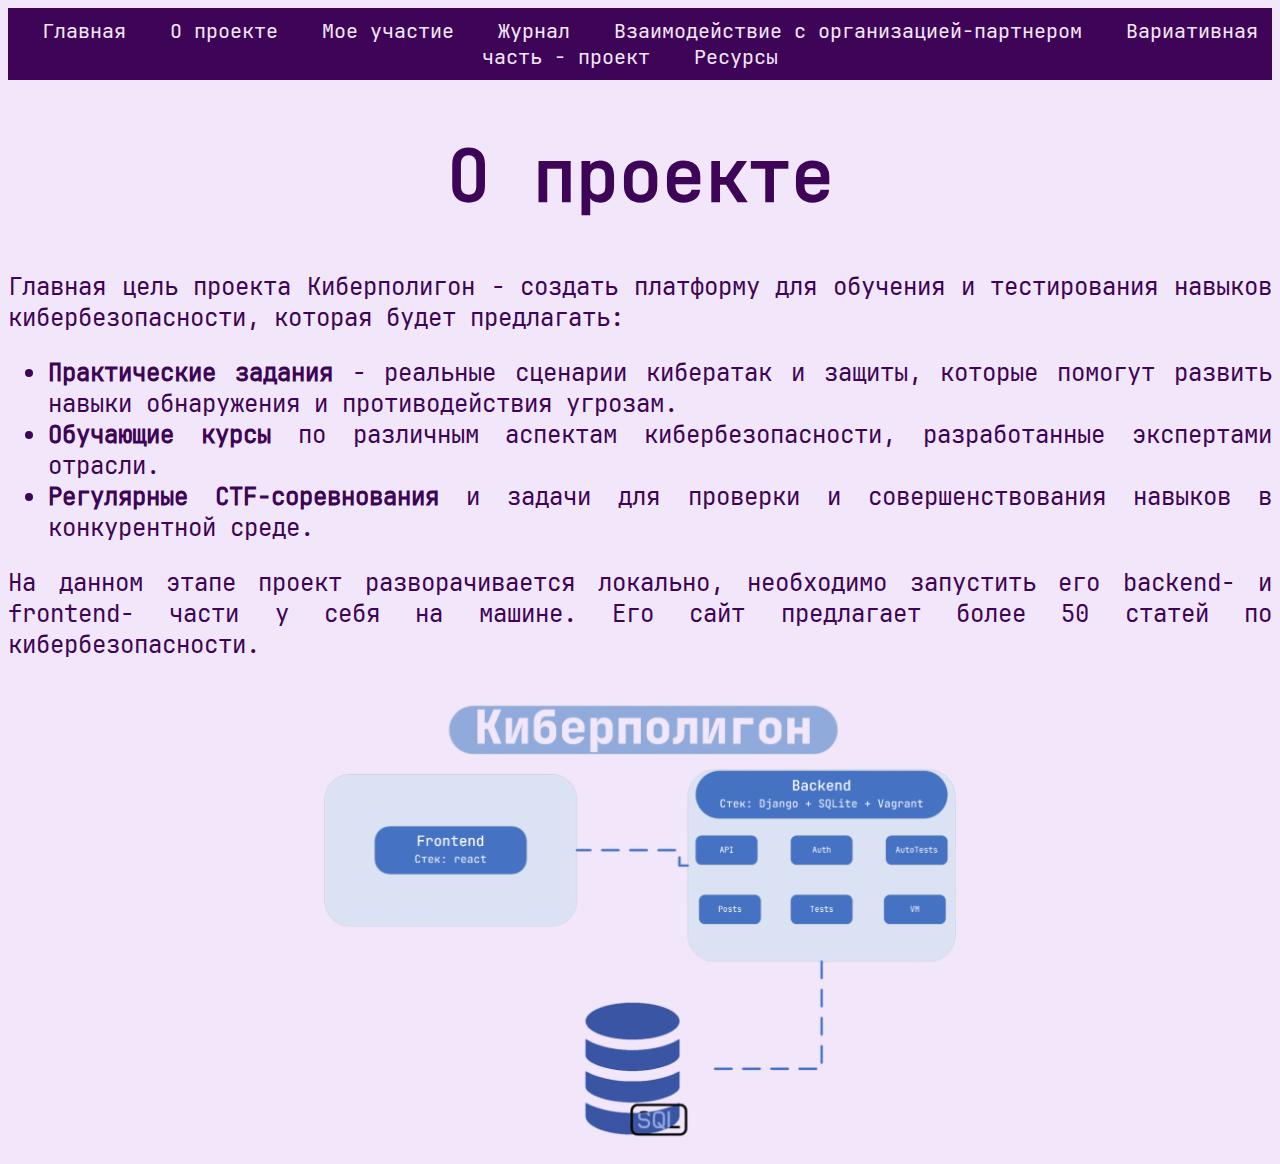
<file: site/public/about.html>
<!DOCTYPE html>
<html>
<head>
    <meta charset="utf-8">
    <link rel="stylesheet" href="styles.css">
    <title>О проекте</title>
</head>
<body>
    <div class="navbar">
        <a href="index.html">Главная</a>
        <a href="about.html">О проекте</a>
        <a href="participants.html">Мое участие</a>
        <a href="journal.html">Журнал</a>
        <a href="interaction.html">Взаимодействие с организацией-партнером</a>
        <a href="bot_project.html">Вариативная часть - проект</a>
        <a href="resourses.html">Ресурсы</a>
    </div>

    <h1>О проекте</h1>

    <div class="text">
        <p>Главная цель проекта Киберполигон - создать платформу для обучения и тестирования навыков кибербезопасности, которая будет предлагать:
        <ul>
            <li><strong>Практические задания</strong> - реальные сценарии кибератак и защиты, которые помогут развить навыки обнаружения и противодействия угрозам.</li>
            <li><strong>Обучающие курсы</strong> по различным аспектам кибербезопасности, разработанные экспертами отрасли.</li>
            <li><strong>Регулярные CTF-соревнования</strong> и задачи для проверки и совершенствования навыков в конкурентной среде.</li>
        </ul>
        </p>
        <p>
            На данном этапе проект разворачивается локально, необходимо запустить его backend- и frontend- части у себя на машине. Его сайт предлагает 
            более 50 статей по кибербезопасности.
        </p>
    </div>
    <div>
        <img class="bigimg" src="images/scheme.png" alt="shema">
    </div>

</body>
</html>
</file>
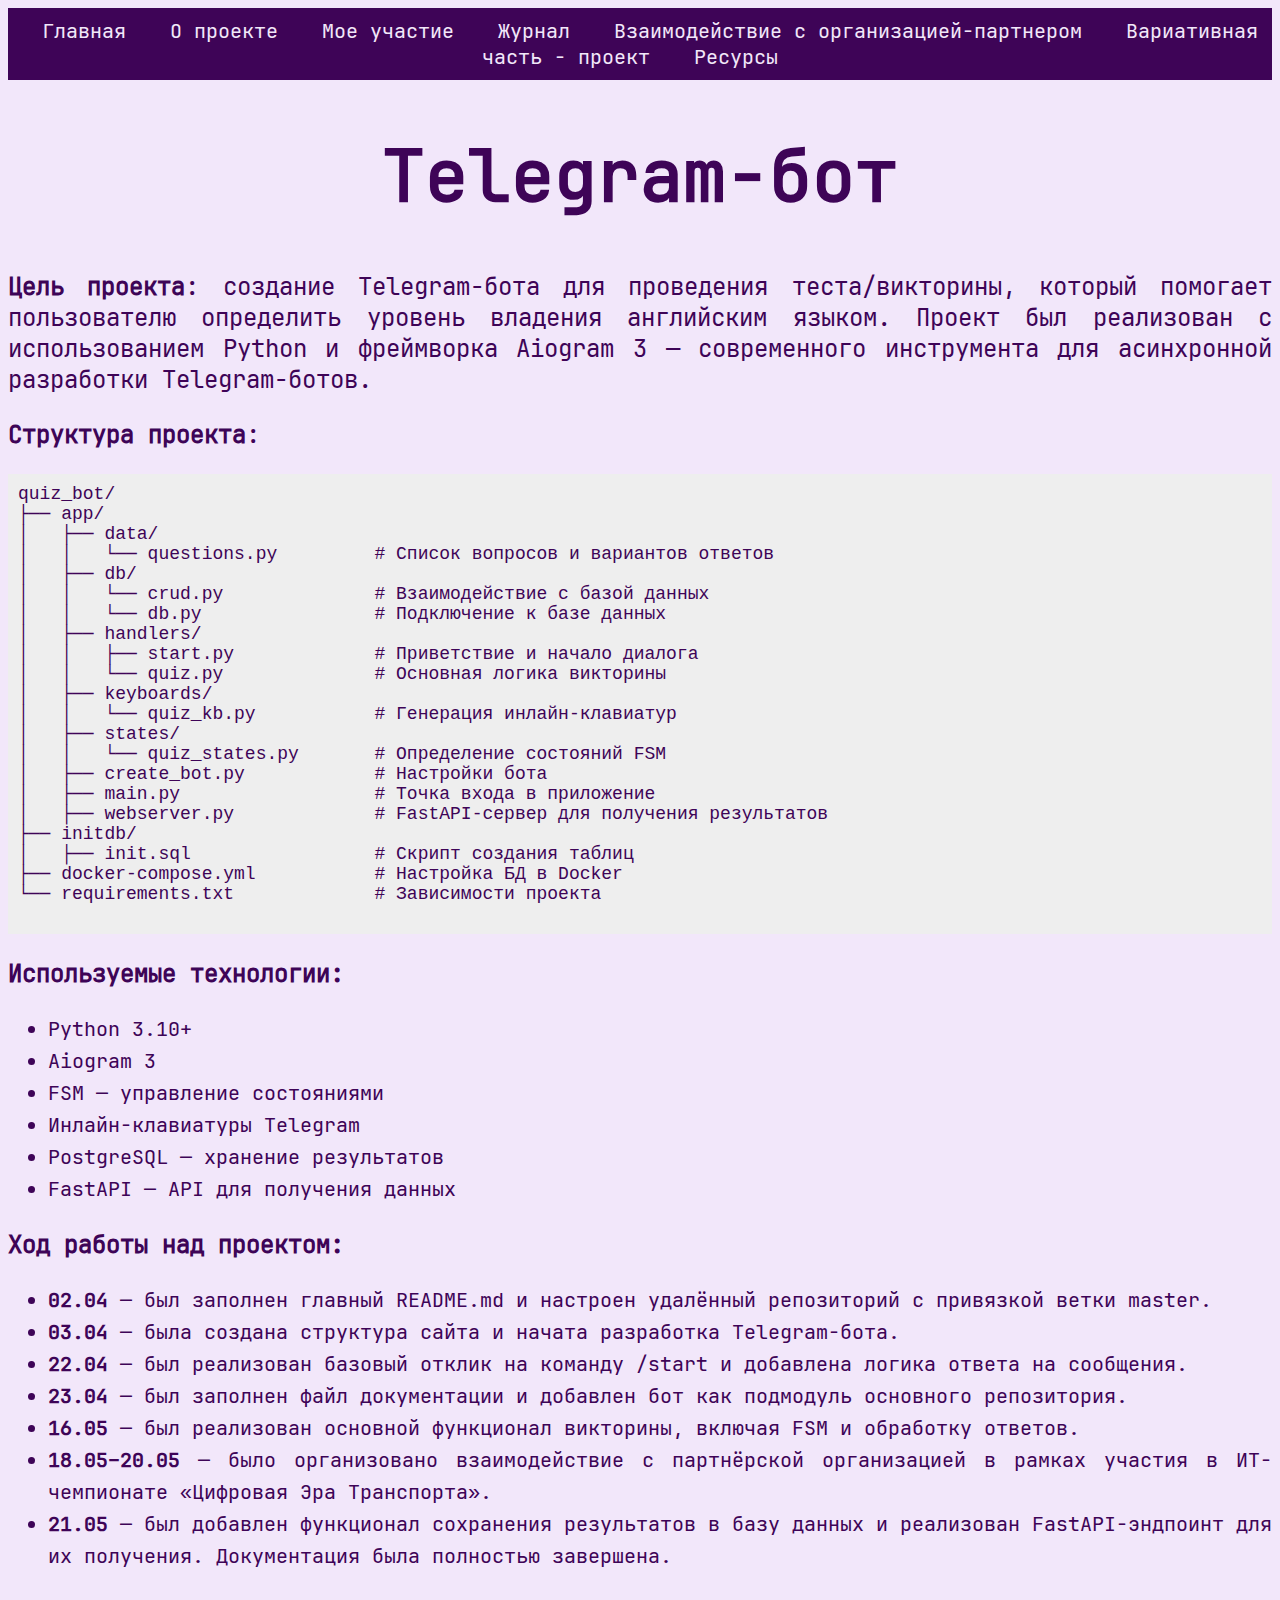
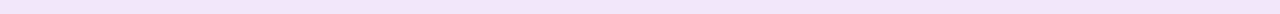
<file: site/public/bot_project.html>
<!DOCTYPE html>
<html>
<head>
    <meta charset="utf-8">
    <link rel="stylesheet" href="styles.css">
    <title>Telegram-бот</title>
</head>
<body>
    <div class="navbar">
        <a href="index.html">Главная</a>
        <a href="about.html">О проекте</a>
        <a href="participants.html">Мое участие</a>
        <a href="journal.html">Журнал</a>
        <a href="interaction.html">Взаимодействие с организацией-партнером</a>
        <a href="bot_project.html">Вариативная часть - проект</a>
        <a href="resourses.html">Ресурсы</a>
    </div>

    <h1>Telegram-бот</h1>

    <div class="text">
        <p><strong>Цель проекта</strong>: создание Telegram-бота для проведения теста/викторины, который помогает пользователю определить уровень владения английским языком. Проект был реализован с использованием Python и фреймворка Aiogram 3 — современного инструмента для асинхронной разработки Telegram-ботов.</p>

        <p><strong>Структура проекта</strong>:</p>
        <pre style="font-size: 18px; background-color: #eee; padding: 10px;">
quiz_bot/
├── app/
│   ├── data/
│   │   └── questions.py         # Список вопросов и вариантов ответов
│   ├── db/
│   │   └── crud.py              # Взаимодействие с базой данных
│   │   └── db.py                # Подключение к базе данных
│   ├── handlers/
│   │   ├── start.py             # Приветствие и начало диалога
│   │   └── quiz.py              # Основная логика викторины
│   ├── keyboards/
│   │   └── quiz_kb.py           # Генерация инлайн-клавиатур
│   ├── states/
│   │   └── quiz_states.py       # Определение состояний FSM
│   ├── create_bot.py            # Настройки бота
│   ├── main.py                  # Точка входа в приложение
│   ├── webserver.py             # FastAPI-сервер для получения результатов
├── initdb/
│   ├── init.sql                 # Скрипт создания таблиц
├── docker-compose.yml           # Настройка БД в Docker
└── requirements.txt             # Зависимости проекта
        </pre>

        <p><strong>Используемые технологии:</strong></p>
        <ul style="font-size: 20px; line-height: 1.6;">
            <li>Python 3.10+</li>
            <li>Aiogram 3</li>
            <li>FSM — управление состояниями</li>
            <li>Инлайн-клавиатуры Telegram</li>
            <li>PostgreSQL — хранение результатов</li>
            <li>FastAPI — API для получения данных</li>
        </ul>

        <p><strong>Ход работы над проектом:</strong></p>
        <ul style="font-size: 20px; line-height: 1.6;">
            <li><strong>02.04</strong> — был заполнен главный README.md и настроен удалённый репозиторий с привязкой ветки master.</li>
            <li><strong>03.04</strong> — была создана структура сайта и начата разработка Telegram-бота.</li>
            <li><strong>22.04</strong> — был реализован базовый отклик на команду /start и добавлена логика ответа на сообщения.</li>
            <li><strong>23.04</strong> — был заполнен файл документации и добавлен бот как подмодуль основного репозитория.</li>
            <li><strong>16.05</strong> — был реализован основной функционал викторины, включая FSM и обработку ответов.</li>
            <li><strong>18.05–20.05</strong> — было организовано взаимодействие с партнёрской организацией в рамках участия в ИТ-чемпионате «Цифровая Эра Транспорта».</li>
            <li><strong>21.05</strong> — был добавлен функционал сохранения результатов в базу данных и реализован FastAPI-эндпоинт для их получения. Документация была полностью завершена.</li>
        </ul>
    </div>

</body>
</html>
</file>
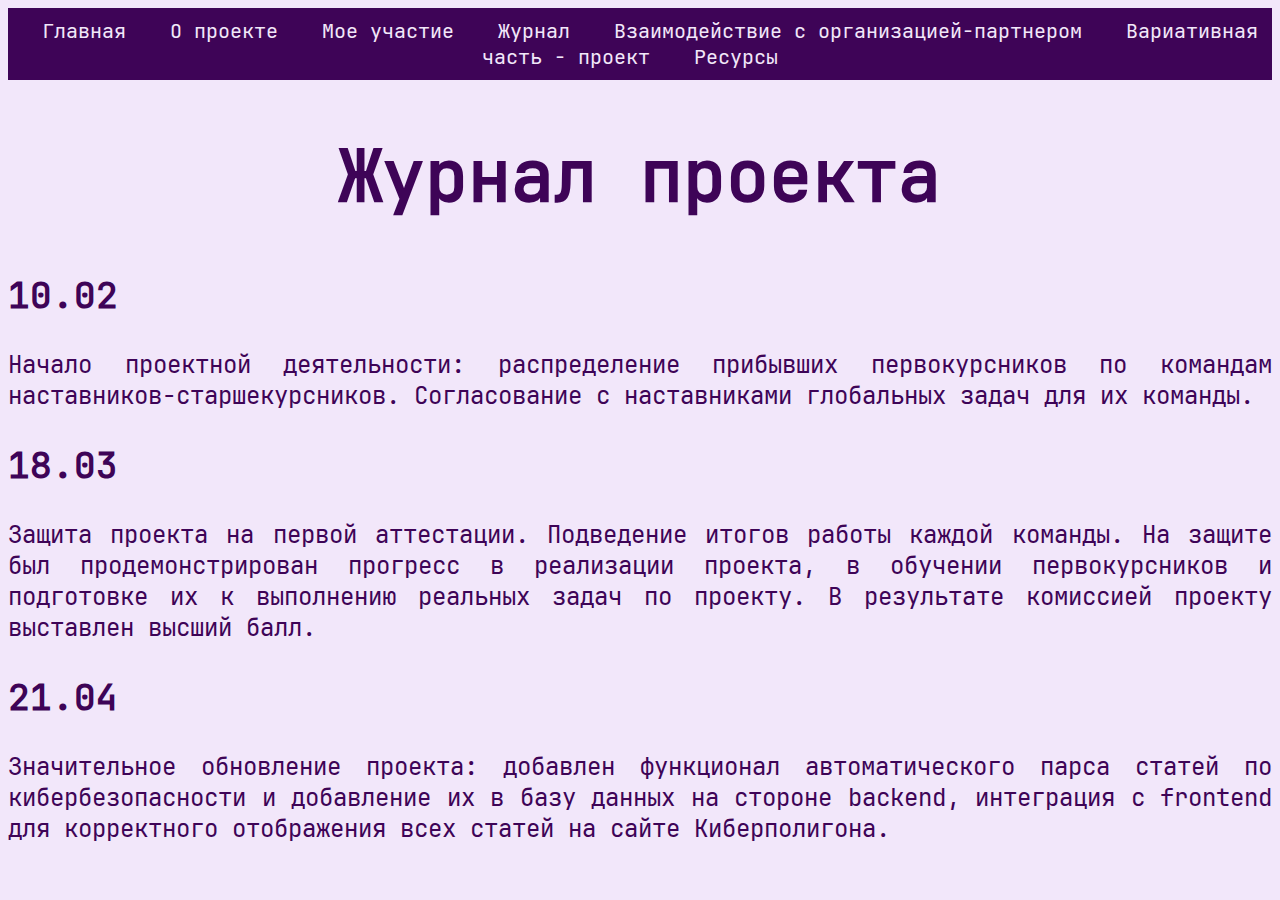
<file: site/public/journal.html>
<!DOCTYPE html>
<html>
<head>
    <meta charset="utf-8">
    <link rel="stylesheet" href="styles.css">
    <title>Журнал проекта</title>
</head>
<body>
    <div class="navbar">
        <a href="index.html">Главная</a>
        <a href="about.html">О проекте</a>
        <a href="participants.html">Мое участие</a>
        <a href="journal.html">Журнал</a>
        <a href="interaction.html">Взаимодействие с организацией-партнером</a>
        <a href="bot_project.html">Вариативная часть - проект</a>
        <a href="resourses.html">Ресурсы</a>
    </div>

    <h1>Журнал проекта</h1>

    <div class="text">
        <h2>10.02</h2>
        <p>Начало проектной деятельности: распределение прибывших первокурсников по командам наставников-старшекурсников. 
            Согласование с наставниками глобальных задач для их команды.
        </p>

        <h2>18.03</h2>
        <p>Защита проекта на первой аттестации. Подведение итогов работы каждой команды. На защите
            был продемонстрирован прогресс в реализации проекта, в обучении первокурсников и подготовке их
            к выполнению реальных задач по проекту. В результате комиссией проекту выставлен высший балл.
        </p>

        <h2>21.04</h2>
        <p>Значительное обновление проекта: добавлен функционал автоматического парса статей по кибербезопасности и
            добавление их в базу данных на стороне backend, интеграция с frontend для корректного отображения всех статей на сайте Киберполигона.
        </p>
    </div>

</body>
</html>
</file>
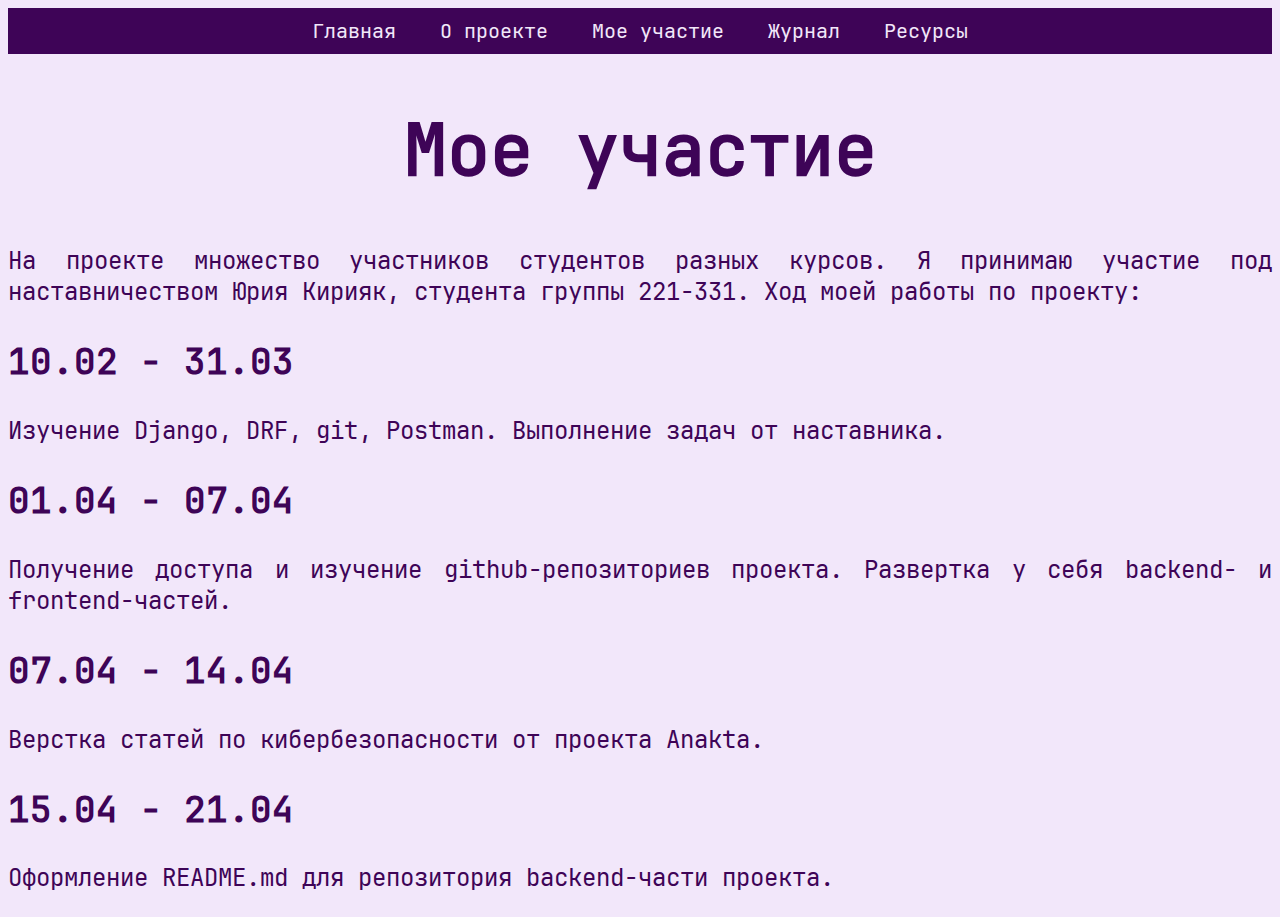
<file: site/public/participants.html>
<!DOCTYPE html>
<html>
<head>
    <meta charset="utf-8">
    <link rel="stylesheet" href="styles.css">
    <title>Участники проекта</title>
</head>
<body>
    <div class="navbar">
        <a href="index.html">Главная</a>
        <a href="about.html">О проекте</a>
        <a href="participants.html">Мое участие</a>
        <a href="journal.html">Журнал</a>
        <a href="resourses.html">Ресурсы</a>
    </div>
    

    <h1>Мое участие</h1>

    <div class="text">
        <p>На проекте множество участников студентов разных курсов. Я принимаю участие под наставничеством
            Юрия Кирияк, студента группы 221-331. Ход моей работы по проекту:
        </p>

        <h2>10.02 - 31.03</h2>
        <p>Изучение Django, DRF, git, Postman. Выполнение задач от наставника.
        </p>

        <h2>01.04 - 07.04</h2>
        <p>Получение доступа и изучение github-репозиториев проекта. Развертка у себя backend- и frontend-частей.
        </p>

        <h2>07.04 - 14.04</h2>
        <p>Верстка статей по кибербезопасности от проекта Anakta.
        </p>

        <h2>15.04 - 21.04</h2>
        <p>Оформление README.md для репозитория backend-части проекта.</p>
    </div>

</body>
</html>
</file>
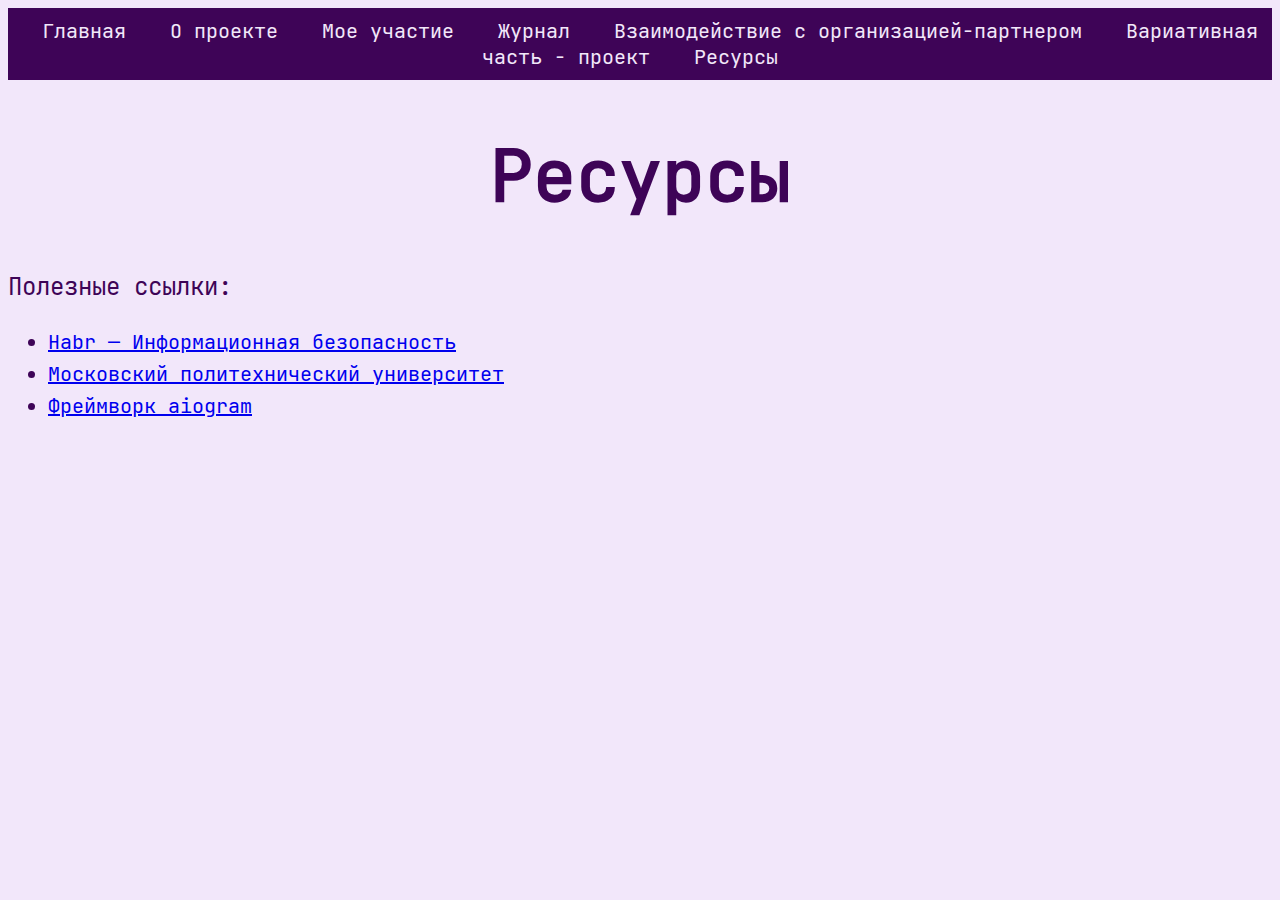
<file: site/public/resourses.html>
<!DOCTYPE html>
<html>
<head>
    <meta charset="utf-8">
    <link rel="stylesheet" href="styles.css">
    <title>Ресурсы</title>
</head>
<body>
    <div class="navbar">
        <a href="index.html">Главная</a>
        <a href="about.html">О проекте</a>
        <a href="participants.html">Мое участие</a>
        <a href="journal.html">Журнал</a>
        <a href="interaction.html">Взаимодействие с организацией-партнером</a>
        <a href="bot_project.html">Вариативная часть - проект</a>
        <a href="resourses.html">Ресурсы</a>
    </div>

    <h1>Ресурсы</h1>

    <div class="text">
        <p>Полезные ссылки:</p>
        <ul style="font-size: 20px; line-height: 1.6;">
            <li><a href="https://habr.com/ru/hub/infosecurity/" target="_blank">Habr — Информационная безопасность</a></li>
            <li><a href="https://mospolytech.ru/" target="_blank">Московский политехнический университет</a></li>
            <li><a href="https://aiogram.dev/" target="_blank">Фреймворк aiogram</a></li>
        </ul>
    </div>

</body>
</html>
</file>
<file: site/public/styles.css>
@font-face {
    font-family: "JetBrainsMono";
    font-style: normal;
    src: url("fonts/JetBrainsMono-Regular.woff2") format("woff2");
}

h1 {
    color: #3E0457;
    font-family: "JetBrainsMono", sans-serif;
    font-size: 72px;
    text-align: center;
}

body {
    background-color: #F2E7FA;
}

.text {
    color: #3E0457;
    font-family: "JetBrainsMono", sans-serif;
    font-size: 24px;
    margin-left: auto;
    margin-right: auto;
    text-align: justify;
}
.navbar {
    background-color: #3E0457;
    padding: 10px 0;
    text-align: center;
}

.navbar a {
    font-family: "JetBrainsMono", sans-serif;
    color: #F2E7FA;
    text-decoration: none;
    font-size: 20px;
    margin: 0 20px;
    transition: color 0.3s ease;
}

.navbar a:hover {
    color: #D1A9E6;
}

.bigimg {
    margin: 10px auto 20px;
    display: block;
    width: 50%;
    height: 50%;
}
</file>
